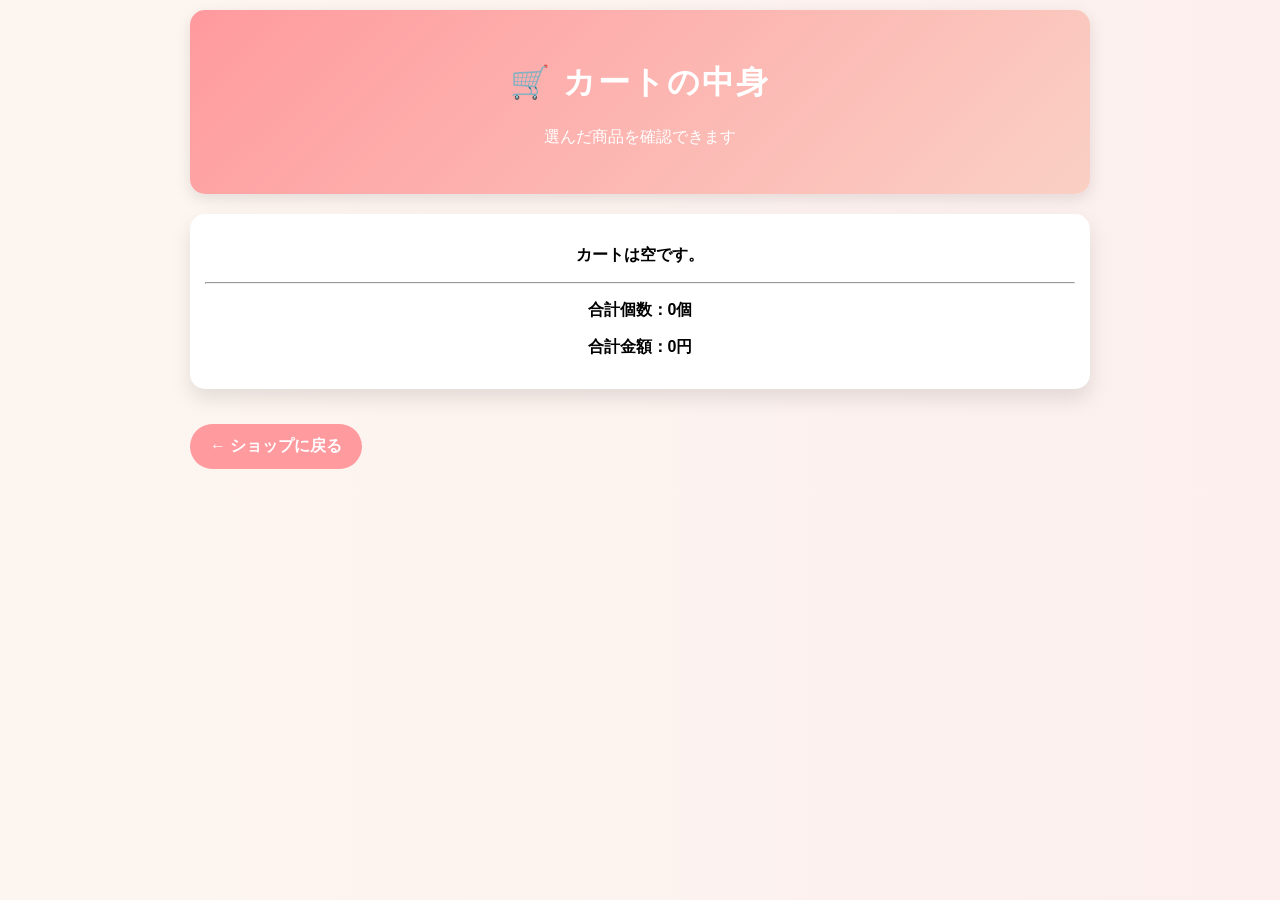
<file: cart.html>
<!DOCTYPE html>
<html lang="ja">
<head>
  <meta charset="UTF-8">
  <title>カートの中身</title>
  <link rel="stylesheet" href="style.css">
</head>
<body>

<header>
  <h1>🛒 カートの中身</h1>
  <p>選んだ商品を確認できます</p>
</header>

<div class="cart">
  <div id="cart-items"></div>
  <hr>
  <p>合計個数：<span id="cart-count">0</span>個</p>
  <p>合計金額：<span id="cart-total">0</span>円</p>
</div>

<a href="shop.html" class="login-button">← ショップに戻る</a>

<script>
let cart = JSON.parse(localStorage.getItem("cart")) || [];

function showCart() {
  const cartItems = document.getElementById("cart-items");
  let totalCount = 0;
  let totalPrice = 0;

  cartItems.innerHTML = "";

  if (cart.length === 0) {
    cartItems.innerHTML = "<p>カートは空です。</p>";
  }

  cart.forEach(item => {
    totalCount += item.quantity;
    totalPrice += item.price * item.quantity;

    cartItems.innerHTML += `
      <p>
        ${item.name} × ${item.quantity}
        （${item.price * item.quantity}円）
      </p>
    `;
  });

  document.getElementById("cart-count").textContent = totalCount;
  document.getElementById("cart-total").textContent = totalPrice;
}

showCart();
</script>

</body>
</html>
</file>
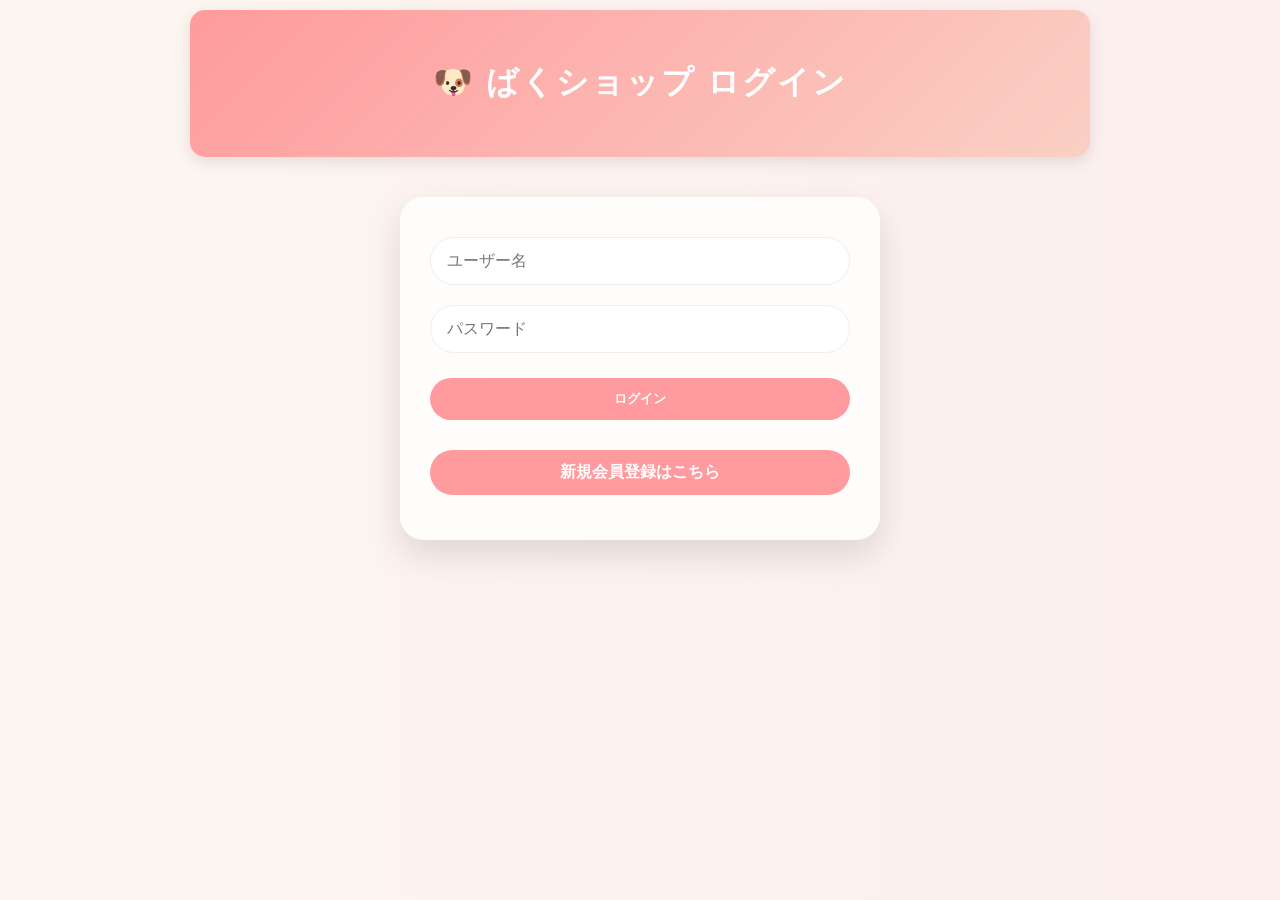
<file: login.html>
<!DOCTYPE html>
<html lang="ja">
<head>
  <meta charset="UTF-8">
  <title>ログイン</title>
  <link rel="stylesheet" href="style.css">
</head>
<body>

<header>
  <h1>🐶 ばくショップ ログイン</h1>
</header>

<div class="card login-box">
  <input type="text" id="username" placeholder="ユーザー名">
  <input type="password" id="password" placeholder="パスワード">
  <button onclick="login()">ログイン</button>
  <a href="register.html" class="login-button">新規会員登録はこちら</a>
</div>

<script>
function login() {
  const username = document.getElementById("username").value;
  const password = document.getElementById("password").value;

  const savedUsername = localStorage.getItem("username");
  const savedPassword = localStorage.getItem("password");

  if (username === savedUsername && password === savedPassword) {
    location.href = "shop.html";
  } else {
    alert("ユーザー名またはパスワードが違います");
  }
}
</script>

</body>
</html>
</file>
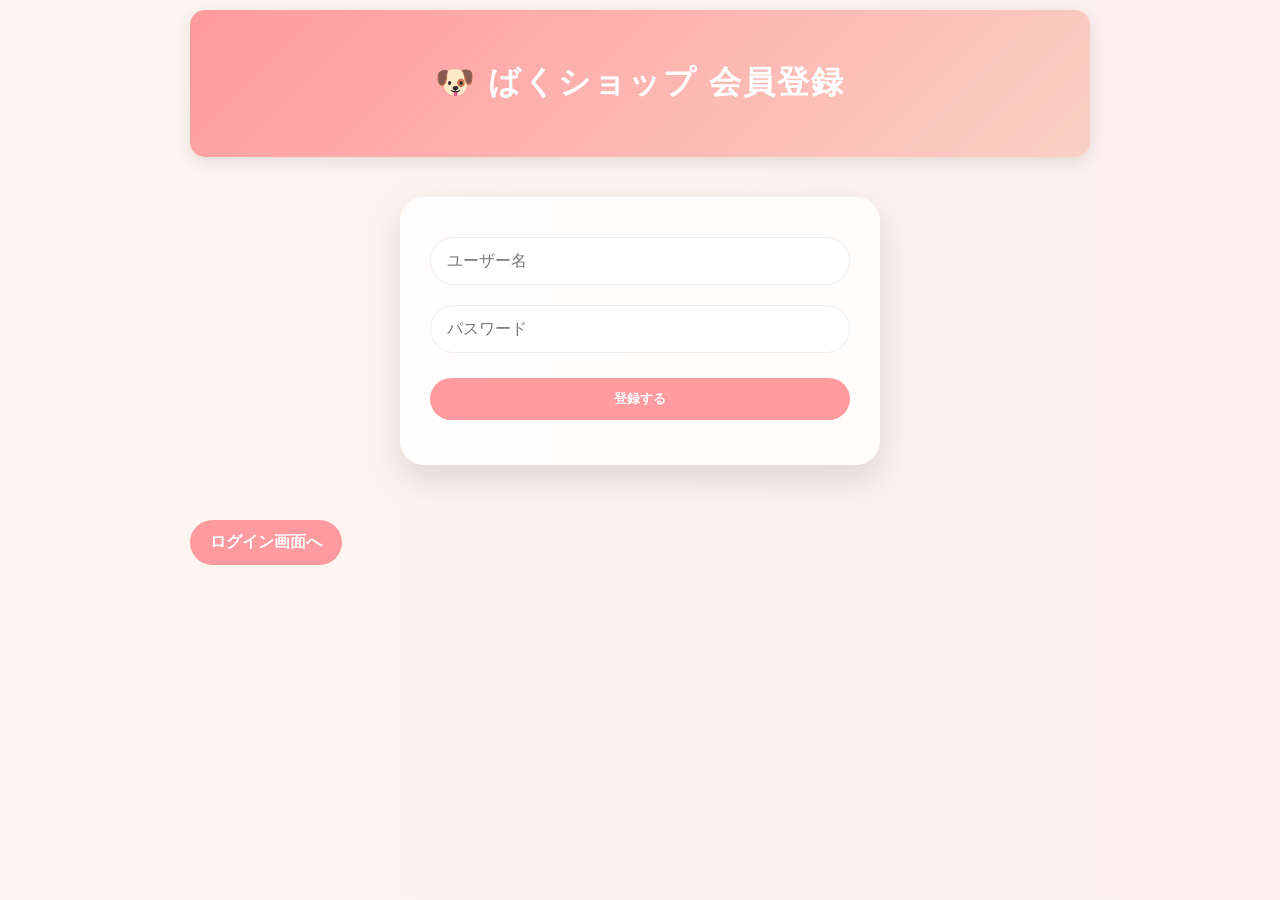
<file: register.html>
<!DOCTYPE html>
<html lang="ja">
<head>
  <meta charset="UTF-8">
  <title>会員登録</title>
  <link rel="stylesheet" href="style.css">
</head>
<body>

<header>
  <h1>🐶 ばくショップ 会員登録</h1>
</header>

<div class="card login-box">
  <input type="text" id="newUsername" placeholder="ユーザー名">
  <input type="password" id="newPassword" placeholder="パスワード">
  <button onclick="register()">登録する</button>
</div>

<a href="login.html" class="login-button">ログイン画面へ</a>

<script>
function register() {
  const username = document.getElementById("newUsername").value;
  const password = document.getElementById("newPassword").value;

  if (username === "" || password === "") {
    alert("ユーザー名とパスワードを入力してください");
    return;
  }

  localStorage.setItem("username", username);
  localStorage.setItem("password", password);

  alert("会員登録が完了しました！");
  location.href = "login.html";
}
</script>

</body>
</html>
</file>
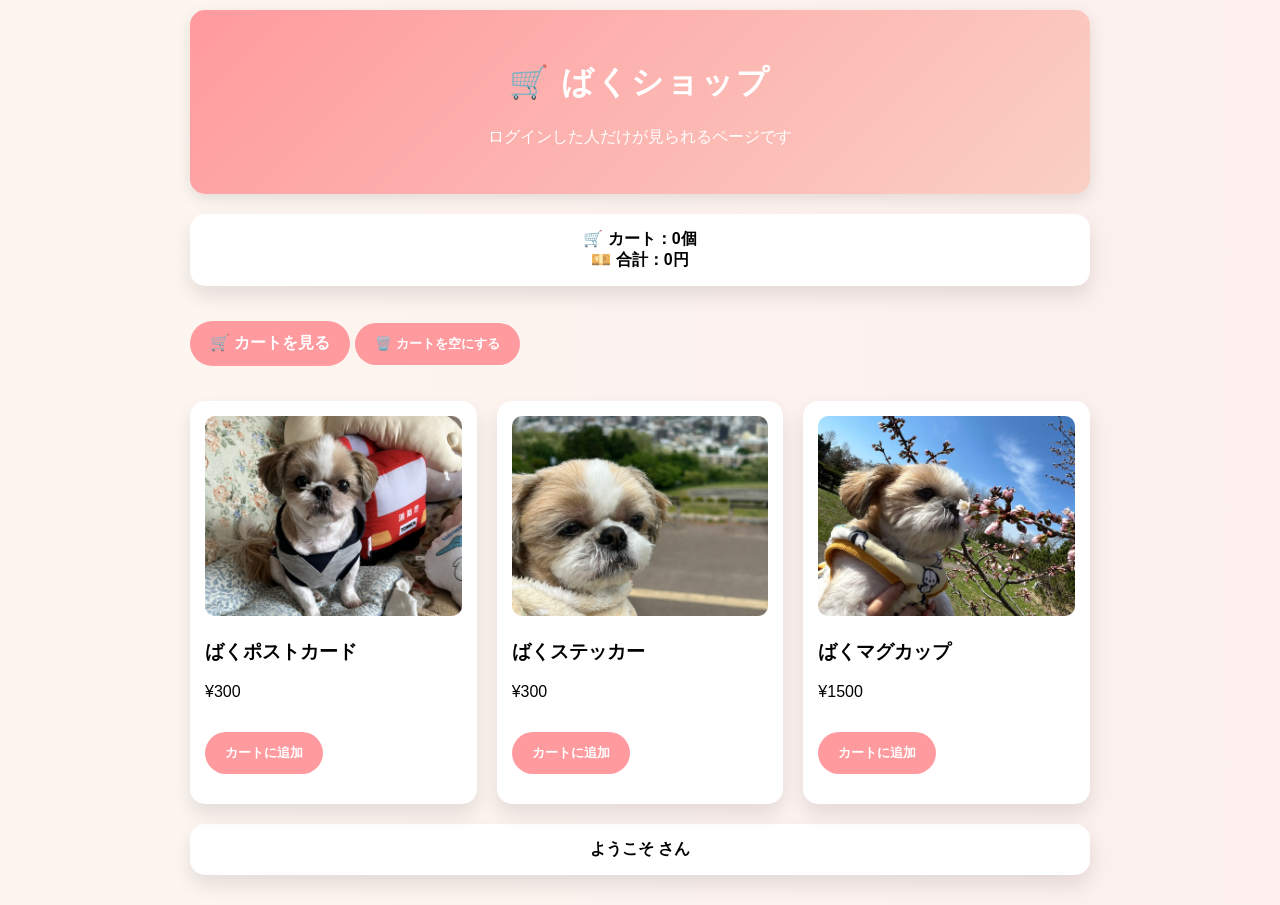
<file: shop.html>
<!DOCTYPE html>
<html lang="ja">
<head>
  <meta charset="UTF-8">
  <title>ばくショップ</title>
  <link rel="stylesheet" href="style.css">
</head>
<body>

<header>
  <h1>🛒 ばくショップ</h1>
  <p>ログインした人だけが見られるページです</p>
</header>

<div class="cart">
  🛒 カート：<span id="cart-count">0</span>個<br>
  💴 合計：<span id="cart-total">0</span>円
</div>

<a href="cart.html" class="login-button">🛒 カートを見る</a>
<button onclick="resetCart()">🗑️ カートを空にする</button>

<div class="gallery" id="product-list"></div>

<script>
let cart = JSON.parse(localStorage.getItem("cart")) || [];

function updateCartDisplay() {
  let totalCount = 0;
  let totalPrice = 0;

  cart.forEach(item => {
    totalCount += item.quantity;
    totalPrice += item.price * item.quantity;
  });

  document.getElementById("cart-count").textContent = totalCount;
  document.getElementById("cart-total").textContent = totalPrice;
}

function addCart(name, price) {
  const existingItem = cart.find(item => item.name === name);

  if (existingItem) {
    existingItem.quantity++;
  } else {
    cart.push({
      name: name,
      price: price,
      quantity: 1
    });
  }

  localStorage.setItem("cart", JSON.stringify(cart));
  updateCartDisplay();
  alert(name + "をカートに追加しました！");
}

function resetCart() {
  if (confirm("カートを空にしますか？")) {
    cart = [];
    localStorage.setItem("cart", JSON.stringify(cart));
    updateCartDisplay();
  }
}

fetch("products.json")
  .then(response => response.json())
  .then(products => {
    const productList = document.getElementById("product-list");

    products.forEach(product => {
      productList.innerHTML += `
        <div class="card">
          <img src="${product.image}">
          <h3>${product.name}</h3>
          <p>¥${product.price}</p>
          <button onclick="addCart('${product.name}', ${product.price})">
            カートに追加
          </button>
        </div>
      `;
    });
  });

updateCartDisplay();
</script>
<div class="cart">
  ようこそ <span id="welcome-user"></span> さん
</div>

</body>
</html>
</file>
<file: style.css>
body {
  max-width: 900px;
  margin: auto;
  font-family: 'Segoe UI', sans-serif;
  background: linear-gradient(to right, #fdf6f0, #fcefee);
  padding: 10px;
}

header {
  background: linear-gradient(135deg, #ff9a9e, #fad0c4);
  color: white;
  padding: 30px;
  text-align: center;
  border-radius: 15px;
  box-shadow: 0 5px 15px rgba(0,0,0,0.1);
}

h1 {
  font-size: 32px;
  letter-spacing: 2px;
}

.gallery {
  display: flex;
  gap: 20px;
  margin-top: 20px;
  flex-wrap: wrap;
}

.card,
.cart {
  background: white;
  padding: 15px;
  border-radius: 15px;
  box-shadow: 0 10px 20px rgba(0,0,0,0.1);
}

.card {
  flex: 1;
  min-width: 250px;
  transition: 0.3s;
}

.card:hover {
  transform: translateY(-5px);
}

img,
video {
  width: 100%;
  border-radius: 10px;
}

.card img {
  object-fit: cover;
  height: 200px;
}

.login-button,
button {
  display: inline-block;
  background: #ff9a9e;
  color: white;
  padding: 12px 20px;
  border-radius: 999px;
  border: none;
  text-decoration: none;
  font-weight: bold;
  cursor: pointer;
  margin: 15px 0;
}

.login-button:hover,
button:hover {
  opacity: 0.8;
}

.login-box {
  max-width: 420px;
  margin: 40px auto;
  padding: 30px;
  background: rgba(255, 255, 255, 0.85);
  border-radius: 24px;
  box-shadow: 0 15px 35px rgba(0,0,0,0.12);
}

.login-box input {
  width: 100%;
  padding: 14px 16px;
  margin: 10px 0;
  border: 1px solid #eee;
  border-radius: 999px;
  font-size: 16px;
  box-sizing: border-box;
  outline: none;
}

.login-box input:focus {
  border-color: #ff9a9e;
  box-shadow: 0 0 0 4px rgba(255,154,158,0.2);
}

.login-box button,
.login-box .login-button {
  width: 100%;
  text-align: center;
  box-sizing: border-box;
}

.cart {
  margin: 20px 0;
  text-align: center;
  font-weight: bold;
}

/* スマホ用 */
@media (max-width: 600px) {
  header {
    font-size: 14px;
    padding: 20px;
  }

  h1 {
    font-size: 24px;
  }

  .gallery {
    flex-direction: column;
  }
  .card button {
  width: 100%;
  background: linear-gradient(135deg, #ff758c, #ff7eb3);
  color: white;
  border: none;
  padding: 12px;
  border-radius: 999px;
  font-size: 16px;
  cursor: pointer;
  transition: 0.3s;
}

.card button:hover {
  transform: scale(1.05);
}

.card button:active {
  transform: scale(0.95);
}
}
</file>
